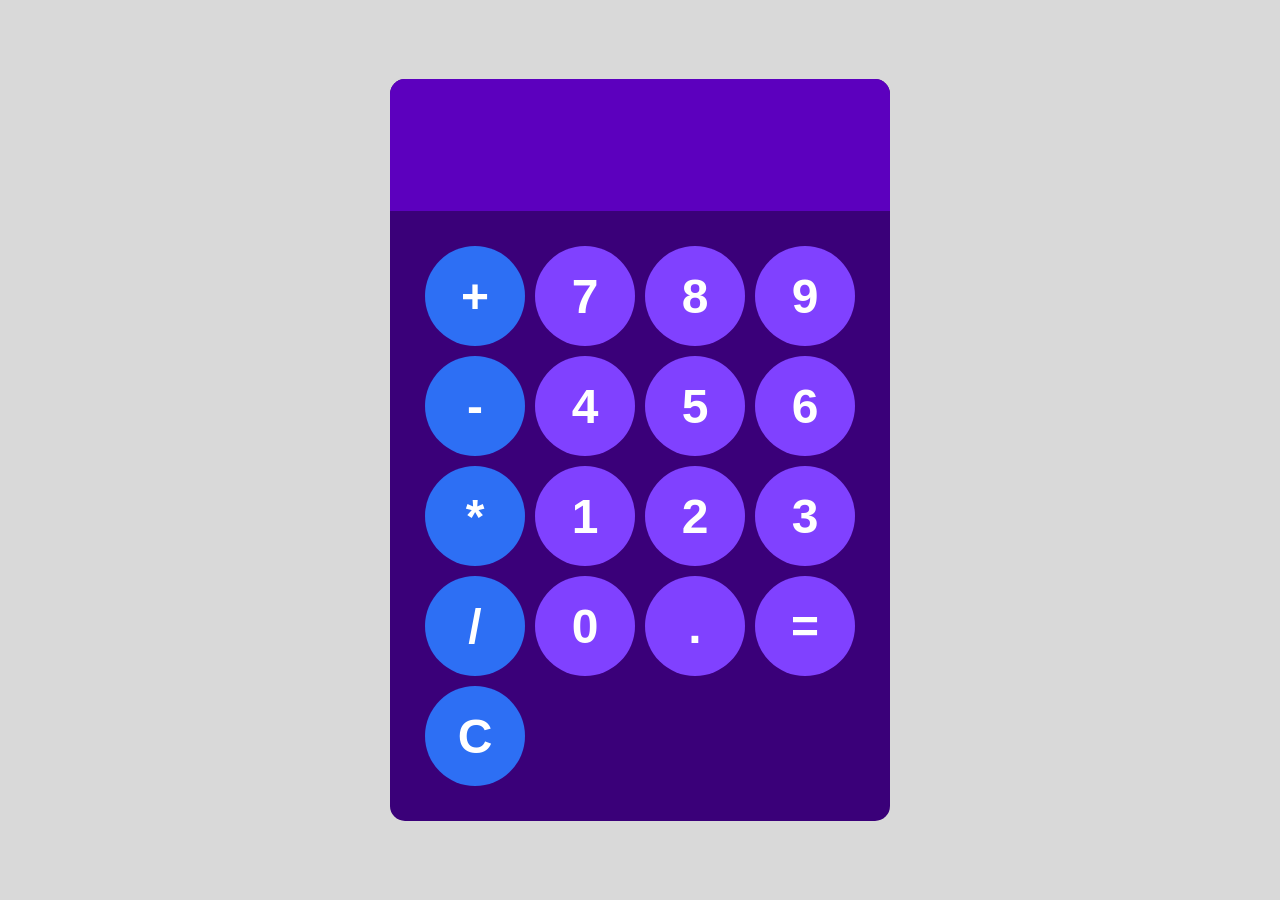
<file: NewBelajar6/index.html>
<!DOCTYPE html>
<html lang="en">
  <head>
    <meta charset="UTF-8" />
    <meta name="viewport" content="width=device-width, initial-scale=1.0" />
    <title>Document</title>
    <link rel="stylesheet" href="style.css" />
  </head>
  <body>
    <div id="calculator">
      <input id="display" readonly />
      <div id="keys">
        <button onclick="appendToDisplay('+')" class="operator-btn">+</button>
        <button onclick="appendToDisplay('7')">7</button>
        <button onclick="appendToDisplay('8')">8</button>
        <button onclick="appendToDisplay('9')">9</button>
        <button onclick="appendToDisplay('-')" class="operator-btn">-</button>
        <button onclick="appendToDisplay('4')">4</button>
        <button onclick="appendToDisplay('5')">5</button>
        <button onclick="appendToDisplay('6')">6</button>
        <button onclick="appendToDisplay('*')" class="operator-btn">*</button>
        <button onclick="appendToDisplay('1')">1</button>
        <button onclick="appendToDisplay('2')">2</button>
        <button onclick="appendToDisplay('3')">3</button>
        <button onclick="appendToDisplay('/')" class="operator-btn">/</button>
        <button onclick="appendToDisplay('0')">0</button>
        <button onclick="appendToDisplay('.')">.</button>
        <button onclick="calculate()">=</button>
        <button onclick="clearDisplay()" class="operator-btn">C</button>
      </div>
    </div>
    <script src="script.js"></script>
  </body>
</html>
</file>
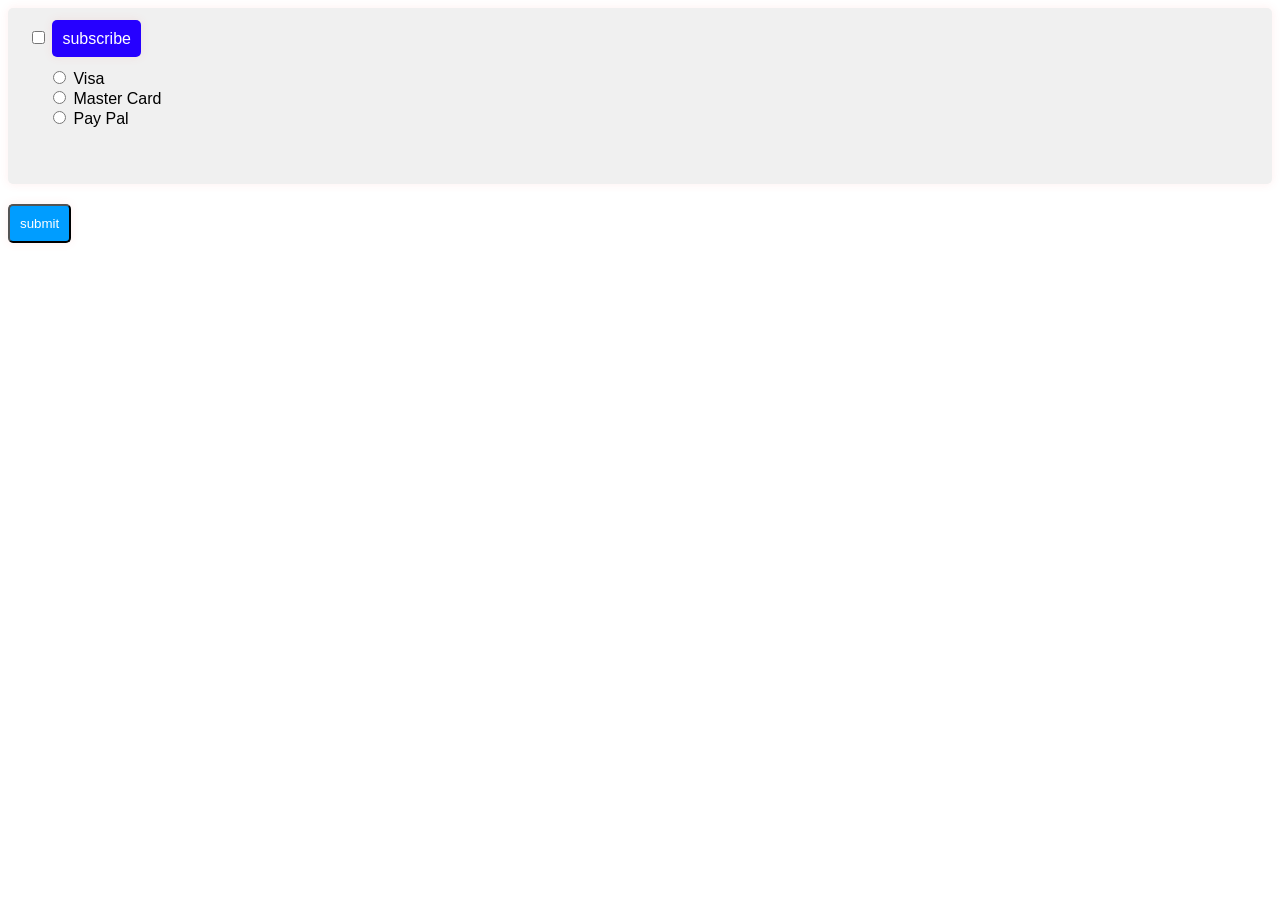
<file: Simple Subscribe things/index.html>
<!DOCTYPE html>
<html lang="en">
  <head>
    <meta charset="UTF-8" />
    <meta name="viewport" content="width=device-width, initial-scale=1.0" />
    <title>My Website</title>
    <link rel="stylesheet" href="style.css" />
  </head>
  <body>
    <div id="main-container">
      <input type="checkbox" id="myCheckBox" />
      <label id="subscribe">subscribe</label>
      <br />

      <div id="card-container">
        <input type="radio" id="myRadioVisa" name="card" />
        <label id="visa">Visa</label>
        <br />

        <input type="radio" id="myRadioMaster" name="card" />
        <label id="master">Master Card</label>
        <br />

        <input type="radio" id="myRadioPaypal" name="card" />
        <label id="paypal">Pay Pal</label>
        <br />
      </div>

      <p id="subResult"></p>
      <p id="paymentResult"></p>
    </div>

    <button type="submit" id="submit">submit</button>

    <script src="script.js"></script>
  </body>
</html>
</file>
<file: NewBelajar6/style.css>
body {
  margin: 0;
  display: flex;
  justify-content: center;
  align-items: center;
  height: 100vh;
  background-color: hsl(0, 0%, 85.1%);
}

#calculator {
  font-family: arial, sans-serif;
  background-color: hsl(269, 100%, 23.7%);
  border-radius: 15px;
  max-width: 500px;
  overflow: hidden;
}

#display {
  width: 100%;
  padding: 20px;
  font-size: 5rem;
  text-align: left;
  border: none;
  background-color: hsl(269, 100%, 37.3%);
  color: white;
}

#keys {
  display: grid;
  grid-template-columns: repeat(4, 1fr);
  gap: 10px;
  padding: 35px;
}

button {
  width: 100px;
  height: 100px;
  border-radius: 50px;
  border: none;
  background-color: rgb(128, 65, 255);
  color: white;
  font-size: 3rem;
  font-weight: bold;
  cursor: pointer;
}

button:hover {
  background-color: rgb(187, 153, 255);
}

button:active {
  background-color: rgb(42, 0, 127);
}

.operator-btn {
  background-color: rgb(45, 111, 244);
}

.operator-btn:hover {
  background-color: rgb(137, 176, 255);
}

.operator-btn:active {
  background-color: rgb(0, 25, 74);
}
</file>
<file: Simple Subscribe things/style.css>
#main-container {
  font-family: Arial, sans-serif;
  background-color: #f0f0f0;
  padding: 20px;
  border-radius: 5px;
  box-shadow: 0 0 10px rgba(255, 88, 88, 0.1);
}

#subscribe {
  background-color: rgb(38, 0, 255);
  border-radius: 5px;
  box-shadow: 0 0 10px rgba(255, 88, 88, 0.1);
  margin-top: 20px;
  color: white;
  padding: 10px;
}

#card-container {
  padding: 20px;
}

#submit {
  background-color: rgb(0, 157, 255);
  border-radius: 5px;
  box-shadow: 0 0 10px rgba(255, 88, 88, 0.1);
  margin-top: 20px;
  color: white;
  padding: 10px;
}
</file>
